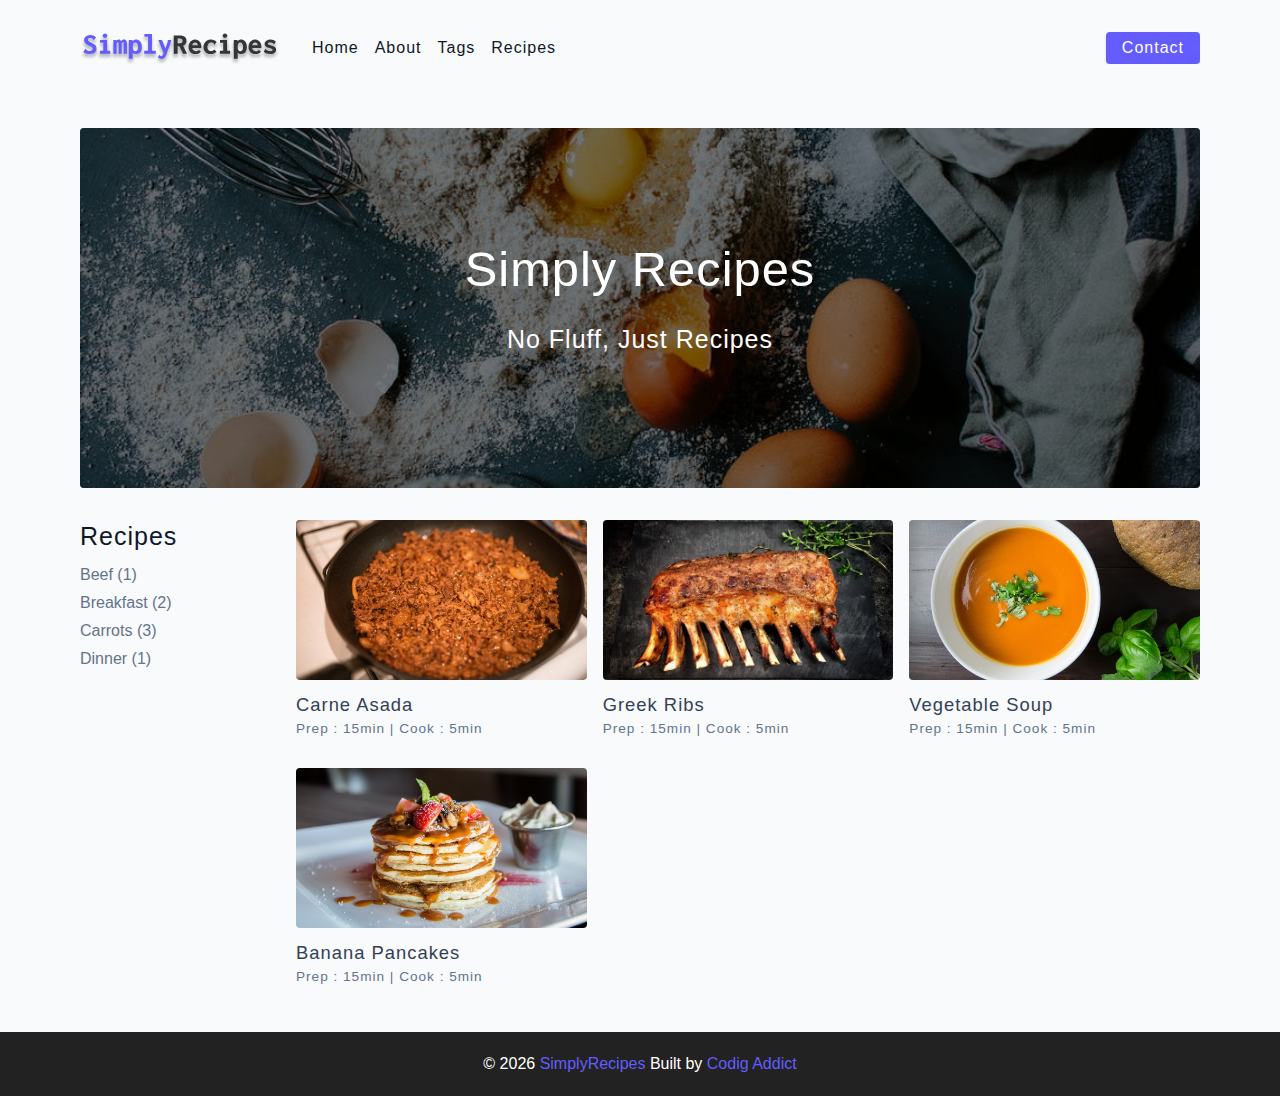
<file: index.html>
<!DOCTYPE html>
<html lang="en">
  <head>
    <meta charset="UTF-8" />
    <meta http-equiv="X-UA-Compatible" content="IE=edge" />
    <meta name="viewport" content="width=device-width, initial-scale=1.0" />
    <title>Simply Recipes</title>
    <!-- favicon -->
    <link rel="shortcut icon" href="./assets/favicon.ico" type="image/x-icon" />
    <!-- normalize -->
    <link rel="stylesheet" href="./css/normalize.css" />
    <!-- font-awesome -->
    <link
      rel="stylesheet"
      href="https://cdnjs.cloudflare.com/ajax/libs/font-awesome/5.14.0/css/all.min.css"
    />
    <!-- main css -->
    <link rel="stylesheet" href="./css/main.css" />
  </head>
  <body>
    <!-- nav -->
    <nav class="navbar">
      <div class="nav-center">
        <!-- nav header -->
        <div class="nav-header">
          <a href="index.html" class="nav-logo">
            <img src="./assets/logo.svg" alt="simply recipes" />
          </a>
          <button type="button" class="btn nav-btn">
            <i class="fas fa-align-justify"></i>
          </button>
        </div>
        <!-- links -->
        <div class="nav-links">
          <a href="index.html" class="nav-link">home</a>
          <a href="about.html" class="nav-link">about</a>
          <a href="tags.html" class="nav-link">tags</a>
          <a href="recipes.html" class="nav-link">recipes</a>
          <div class="nav-link contact-link">
            <a href="contact.html" class="btn">contact</a>
          </div>
        </div>
      </div>
    </nav>

    <!-- end of nav -->
    <!-- main -->
    <main class="page">
      <!-- header -->
      <header class="hero">
        <div class="hero-container">
          <div class="hero-text">
            <h1>simply recipes</h1>
            <h4>no fluff, just recipes</h4>
          </div>
        </div>
      </header>
      <!-- end of header -->
      <!-- recipes container -->
      <section class="recipes-container">
        <!-- tags container -->
        <div class="tags-container">
          <h4>recipes</h4>
          <div class="tags-list">
            <a href="tag-template.html"> Beef (1)</a>
            <a href="tag-template.html"> Breakfast (2)</a>
            <a href="tag-template.html"> Carrots (3)</a>
            <a href="tag-template.html"> Dinner (1)</a>
          </div>
        </div>
        <!-- end of tags container -->
        <!-- recipes list -->
        <div class="recipes-list">
          <!-- single recipe -->
          <a href="single-recipe.html" class="recipe">
            <img
              src="./assets/recipes/recipe-1.jpeg"
              alt="food"
              class="img recipe-img"
            />
            <h5>carne asada</h5>
            <p>Prep : 15min | Cook : 5min</p>
          </a>
          <!-- end of single recipe -->
          <!-- single recipe -->
          <a href="single-recipe.html" class="recipe">
            <img
              src="./assets/recipes/recipe-2.jpeg"
              alt="food"
              class="img recipe-img"
            />
            <h5>greek ribs</h5>
            <p>Prep : 15min | Cook : 5min</p>
          </a>
          <!-- end of single recipe -->
          <!-- single recipe -->
          <a href="single-recipe.html" class="recipe">
            <img
              src="./assets/recipes/recipe-3.jpeg"
              alt="food"
              class="img recipe-img"
            />
            <h5>vegetable soup</h5>
            <p>Prep : 15min | Cook : 5min</p>
          </a>
          <!-- end of single recipe -->
          <!-- single recipe -->
          <a href="single-recipe.html" class="recipe">
            <img
              src="./assets/recipes/recipe-4.jpeg"
              alt="food"
              class="img recipe-img"
            />
            <h5>banana pancakes</h5>
            <p>Prep : 15min | Cook : 5min</p>
          </a>
          <!-- end of single recipe -->
        </div>
        <!-- end of recipes list -->
      </section>
      <!-- end of recipes container -->
    </main>
    <!-- end of main -->
    <!-- footer -->
    <footer class="page-footer">
      <p>
        &copy; <span id="date"></span>
        <span class="footer-logo"> SimplyRecipes </span>
        Built by <a href="https://www.johnsmilga.com">Codig Addict</a>
      </p>
    </footer>

    <script src="./js/app.js"></script>
  </body>
</html>
</file>
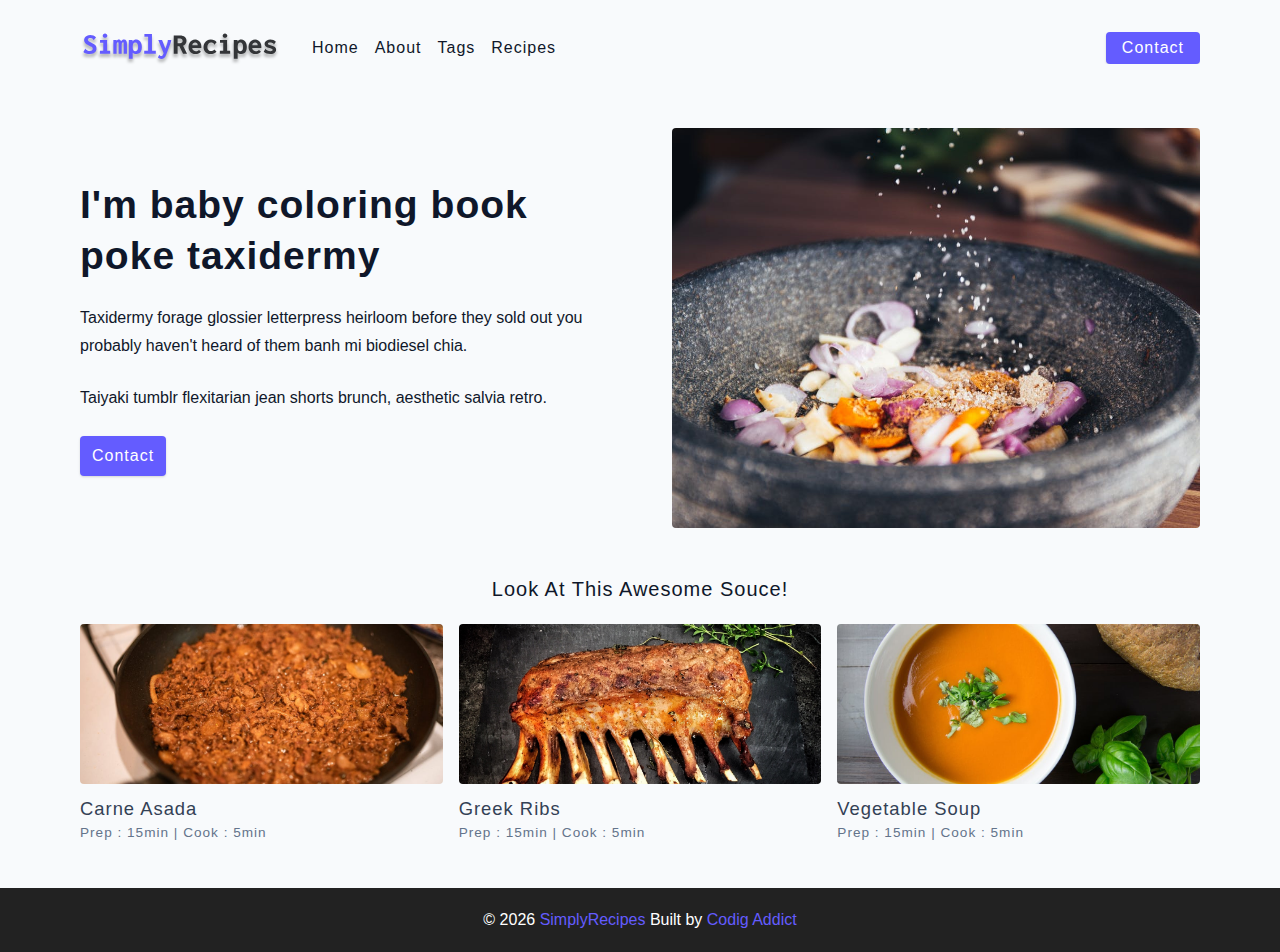
<file: about.html>
<!DOCTYPE html>
<html lang="en">
  <head>
    <meta charset="UTF-8" />
    <meta http-equiv="X-UA-Compatible" content="IE=edge" />
    <meta name="viewport" content="width=device-width, initial-scale=1.0" />
    <title>About</title>
    <!-- favicon -->
    <link rel="shortcut icon" href="./assets/favicon.ico" type="image/x-icon" />
    <!-- normalize -->
    <link rel="stylesheet" href="./css/normalize.css" />
    <!-- font-awesome -->
    <link
      rel="stylesheet"
      href="https://cdnjs.cloudflare.com/ajax/libs/font-awesome/5.14.0/css/all.min.css"
    />
    <!-- main css -->
    <link rel="stylesheet" href="./css/main.css" />
  </head>
  <body>
    <!-- nav -->
    <nav class="navbar">
      <div class="nav-center">
        <!-- nav header -->
        <div class="nav-header">
          <a href="index.html" class="nav-logo">
            <img src="./assets/logo.svg" alt="simply recipes" />
          </a>
          <button type="button" class="btn nav-btn">
            <i class="fas fa-align-justify"></i>
          </button>
        </div>
        <!-- links -->
        <div class="nav-links">
          <a href="index.html" class="nav-link">home</a>
          <a href="about.html" class="nav-link">about</a>
          <a href="tags.html" class="nav-link">tags</a>
          <a href="recipes.html" class="nav-link">recipes</a>
          <div class="nav-link contact-link">
            <a href="contact.html" class="btn">contact</a>
          </div>
        </div>
      </div>
    </nav>

    <!-- end of nav -->
    <!-- main -->
    <main class="page">
      <section class="about-page">
        <article>
          <h2>I'm baby coloring book poke taxidermy</h2>
          <p>
            Taxidermy forage glossier letterpress heirloom before they sold out
            you probably haven't heard of them banh mi biodiesel chia.
          </p>
          <p>
            Taiyaki tumblr flexitarian jean shorts brunch, aesthetic salvia
            retro.
          </p>
          <a href="contact.html" class="btn">contact</a>
        </article>
        <img
          src="./assets/about.jpeg"
          alt="pouring salt"
          class="img about-img"
        />
      </section>
      <section class="featured-recipes">
        <h5 class="featured-title">Look At This Awesome Souce!</h5>
        <!-- recipes list -->
        <div class="recipes-list">
          <!-- single recipe -->
          <a href="single-recipe.html" class="recipe">
            <img
              src="./assets/recipes/recipe-1.jpeg"
              alt="food"
              class="img recipe-img"
            />
            <h5>carne asada</h5>
            <p>Prep : 15min | Cook : 5min</p>
          </a>
          <!-- end of single recipe -->
          <!-- single recipe -->
          <a href="single-recipe.html" class="recipe">
            <img
              src="./assets/recipes/recipe-2.jpeg"
              alt="food"
              class="img recipe-img"
            />
            <h5>greek ribs</h5>
            <p>Prep : 15min | Cook : 5min</p>
          </a>
          <!-- end of single recipe -->
          <!-- single recipe -->
          <a href="single-recipe.html" class="recipe">
            <img
              src="./assets/recipes/recipe-3.jpeg"
              alt="food"
              class="img recipe-img"
            />
            <h5>vegetable soup</h5>
            <p>Prep : 15min | Cook : 5min</p>
          </a>
          <!-- end of single recipe -->
          <!-- single recipe -->
        </div>
        <!-- end of recipes list -->
      </section>
    </main>
    <!-- end of main -->
    <!-- footer -->
    <footer class="page-footer">
      <p>
        &copy; <span id="date"></span>
        <span class="footer-logo"> SimplyRecipes </span>
        Built by <a href="https://www.johnsmilga.com">Codig Addict</a>
      </p>
    </footer>

    <script src="./js/app.js"></script>
  </body>
</html>
</file>
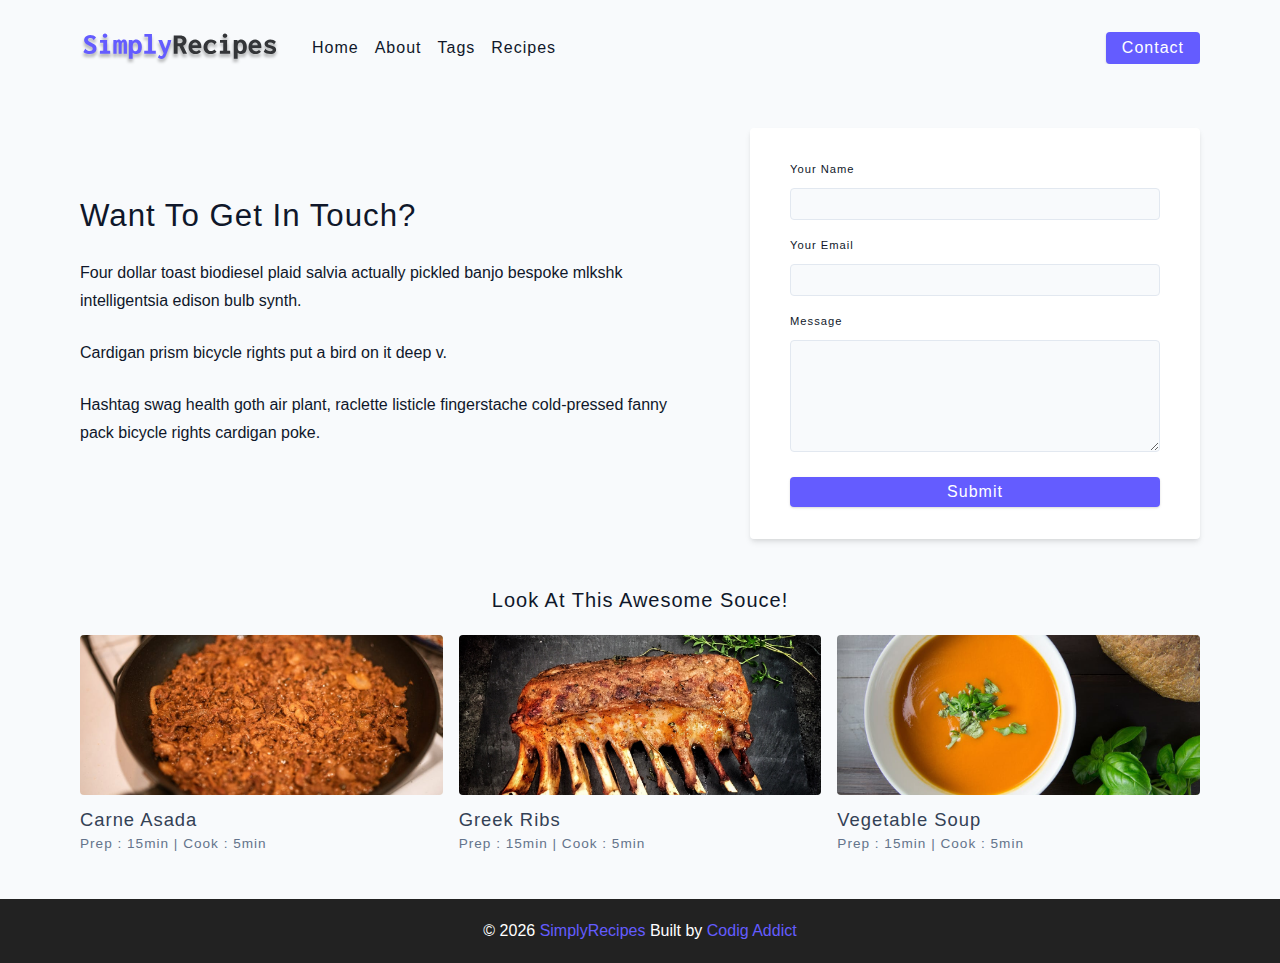
<file: contact.html>
<!DOCTYPE html>
<html lang="en">
  <head>
    <meta charset="UTF-8" />
    <meta http-equiv="X-UA-Compatible" content="IE=edge" />
    <meta name="viewport" content="width=device-width, initial-scale=1.0" />
    <title>Contact</title>
    <!-- favicon -->
    <link rel="shortcut icon" href="./assets/favicon.ico" type="image/x-icon" />
    <!-- normalize -->
    <link rel="stylesheet" href="./css/normalize.css" />
    <!-- font-awesome -->
    <link
      rel="stylesheet"
      href="https://cdnjs.cloudflare.com/ajax/libs/font-awesome/5.14.0/css/all.min.css"
    />
    <!-- main css -->
    <link rel="stylesheet" href="./css/main.css" />
  </head>
  <body>
    <!-- nav -->
    <nav class="navbar">
      <div class="nav-center">
        <!-- nav header -->
        <div class="nav-header">
          <a href="index.html" class="nav-logo">
            <img src="./assets/logo.svg" alt="simply recipes" />
          </a>
          <button type="button" class="btn nav-btn">
            <i class="fas fa-align-justify"></i>
          </button>
        </div>
        <!-- links -->
        <div class="nav-links">
          <a href="index.html" class="nav-link">home</a>
          <a href="about.html" class="nav-link">about</a>
          <a href="tags.html" class="nav-link">tags</a>
          <a href="recipes.html" class="nav-link">recipes</a>
          <div class="nav-link contact-link">
            <a href="contact.html" class="btn">contact</a>
          </div>
        </div>
      </div>
    </nav>

    <!-- end of nav -->
    <!-- main -->
    <main class="page">
      <section class="contact-container">
        <article class="contact-info">
          <h3>Want To Get In Touch?</h3>
          <p>
            Four dollar toast biodiesel plaid salvia actually pickled banjo
            bespoke mlkshk intelligentsia edison bulb synth.
          </p>
          <p>Cardigan prism bicycle rights put a bird on it deep v.</p>
          <p>
            Hashtag swag health goth air plant, raclette listicle fingerstache
            cold-pressed fanny pack bicycle rights cardigan poke.
          </p>
        </article>
        <article>
          <form class="form contact-form">
            <!-- single form row -->
            <div class="form-row">
              <label for="name" class="form-label">your Name</label>
              <input type="text" name="name" id="name" class="form-input" />
            </div>
            <!-- end of single form row -->
            <!-- single form row -->
            <div class="form-row">
              <label for="email" class="form-label">your Email</label>
              <input type="email" name="email" id="email" class="form-input" />
            </div>
            <!-- end of single form row -->
            <!-- single form row -->
            <div class="form-row">
              <label for="message" class="form-label">Message</label>
              <textarea
                name="message"
                id="message"
                class="form-textarea"
              ></textarea>
            </div>
            <button type="submit" class="btn btn-block">submit</button>
            <!-- end of single form row -->
          </form>
        </article>
      </section>
      <section class="featured-recipes">
        <h5 class="featured-title">Look At This Awesome Souce!</h5>
        <!-- recipes list -->
        <div class="recipes-list">
          <!-- single recipe -->
          <a href="single-recipe.html" class="recipe">
            <img
              src="./assets/recipes/recipe-1.jpeg"
              alt="food"
              class="img recipe-img"
            />
            <h5>carne asada</h5>
            <p>Prep : 15min | Cook : 5min</p>
          </a>
          <!-- end of single recipe -->
          <!-- single recipe -->
          <a href="single-recipe.html" class="recipe">
            <img
              src="./assets/recipes/recipe-2.jpeg"
              alt="food"
              class="img recipe-img"
            />
            <h5>greek ribs</h5>
            <p>Prep : 15min | Cook : 5min</p>
          </a>
          <!-- end of single recipe -->
          <!-- single recipe -->
          <a href="single-recipe.html" class="recipe">
            <img
              src="./assets/recipes/recipe-3.jpeg"
              alt="food"
              class="img recipe-img"
            />
            <h5>vegetable soup</h5>
            <p>Prep : 15min | Cook : 5min</p>
          </a>
          <!-- end of single recipe -->
          <!-- single recipe -->
        </div>
        <!-- end of recipes list -->
      </section>
    </main>
    <!-- end of main -->
    <!-- footer -->
    <footer class="page-footer">
      <p>
        &copy; <span id="date"></span>
        <span class="footer-logo"> SimplyRecipes </span>
        Built by <a href="https://www.johnsmilga.com">Codig Addict</a>
      </p>
    </footer>

    <script src="./js/app.js"></script>
  </body>
</html>
</file>
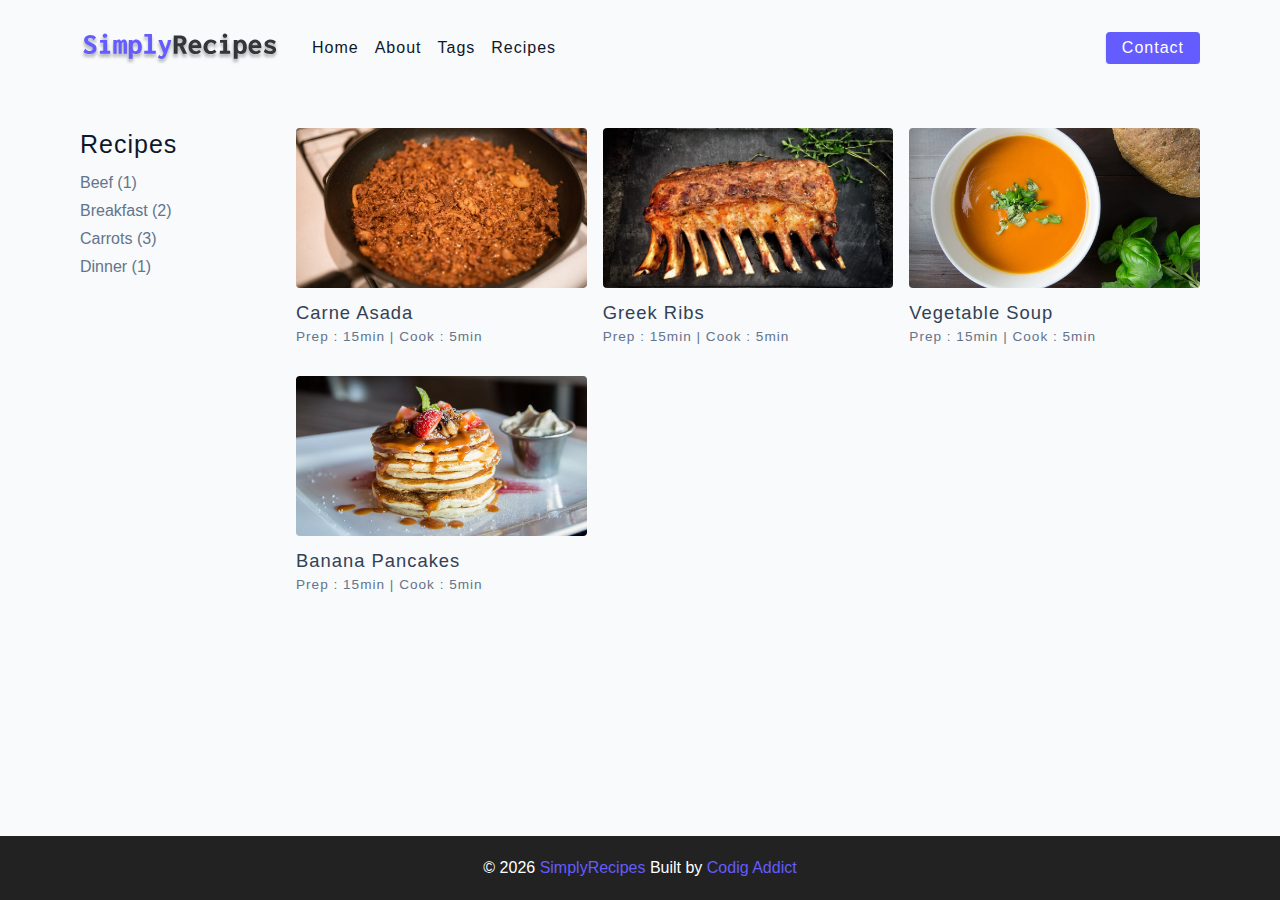
<file: recipes.html>
<!DOCTYPE html>
<html lang="en">
  <head>
    <meta charset="UTF-8" />
    <meta http-equiv="X-UA-Compatible" content="IE=edge" />
    <meta name="viewport" content="width=device-width, initial-scale=1.0" />
    <title>Recipes</title>
    <!-- favicon -->
    <link rel="shortcut icon" href="./assets/favicon.ico" type="image/x-icon" />
    <!-- normalize -->
    <link rel="stylesheet" href="./css/normalize.css" />
    <!-- font-awesome -->
    <link
      rel="stylesheet"
      href="https://cdnjs.cloudflare.com/ajax/libs/font-awesome/5.14.0/css/all.min.css"
    />
    <!-- main css -->
    <link rel="stylesheet" href="./css/main.css" />
  </head>
  <body>
    <!-- nav -->
    <nav class="navbar">
      <div class="nav-center">
        <!-- nav header -->
        <div class="nav-header">
          <a href="index.html" class="nav-logo">
            <img src="./assets/logo.svg" alt="simply recipes" />
          </a>
          <button type="button" class="btn nav-btn">
            <i class="fas fa-align-justify"></i>
          </button>
        </div>
        <!-- links -->
        <div class="nav-links">
          <a href="index.html" class="nav-link">home</a>
          <a href="about.html" class="nav-link">about</a>
          <a href="tags.html" class="nav-link">tags</a>
          <a href="recipes.html" class="nav-link">recipes</a>
          <div class="nav-link contact-link">
            <a href="contact.html" class="btn">contact</a>
          </div>
        </div>
      </div>
    </nav>

    <!-- end of nav -->
    <!-- main -->
    <main class="page">
      <!-- recipes container -->
      <section class="recipes-container">
        <!-- tags container -->
        <div class="tags-container">
          <h4>recipes</h4>
          <div class="tags-list">
            <a href="tag-template.html"> Beef (1)</a>
            <a href="tag-template.html"> Breakfast (2)</a>
            <a href="tag-template.html"> Carrots (3)</a>
            <a href="tag-template.html"> Dinner (1)</a>
          </div>
        </div>
        <!-- end of tags container -->
        <!-- recipes list -->
        <div class="recipes-list">
          <!-- single recipe -->
          <a href="single-recipe.html" class="recipe">
            <img
              src="./assets/recipes/recipe-1.jpeg"
              alt="food"
              class="img recipe-img"
            />
            <h5>carne asada</h5>
            <p>Prep : 15min | Cook : 5min</p>
          </a>
          <!-- end of single recipe -->
          <!-- single recipe -->
          <a href="single-recipe.html" class="recipe">
            <img
              src="./assets/recipes/recipe-2.jpeg"
              alt="food"
              class="img recipe-img"
            />
            <h5>greek ribs</h5>
            <p>Prep : 15min | Cook : 5min</p>
          </a>
          <!-- end of single recipe -->
          <!-- single recipe -->
          <a href="single-recipe.html" class="recipe">
            <img
              src="./assets/recipes/recipe-3.jpeg"
              alt="food"
              class="img recipe-img"
            />
            <h5>vegetable soup</h5>
            <p>Prep : 15min | Cook : 5min</p>
          </a>
          <!-- end of single recipe -->
          <!-- single recipe -->
          <a href="single-recipe.html" class="recipe">
            <img
              src="./assets/recipes/recipe-4.jpeg"
              alt="food"
              class="img recipe-img"
            />
            <h5>banana pancakes</h5>
            <p>Prep : 15min | Cook : 5min</p>
          </a>
          <!-- end of single recipe -->
        </div>
        <!-- end of recipes list -->
      </section>
      <!-- end of recipes container -->
    </main>
    <!-- end of main -->
    <!-- footer -->
    <footer class="page-footer">
      <p>
        &copy; <span id="date"></span>
        <span class="footer-logo"> SimplyRecipes </span>
        Built by <a href="https://www.johnsmilga.com">Codig Addict</a>
      </p>
    </footer>

    <script src="./js/app.js"></script>
  </body>
</html>
</file>
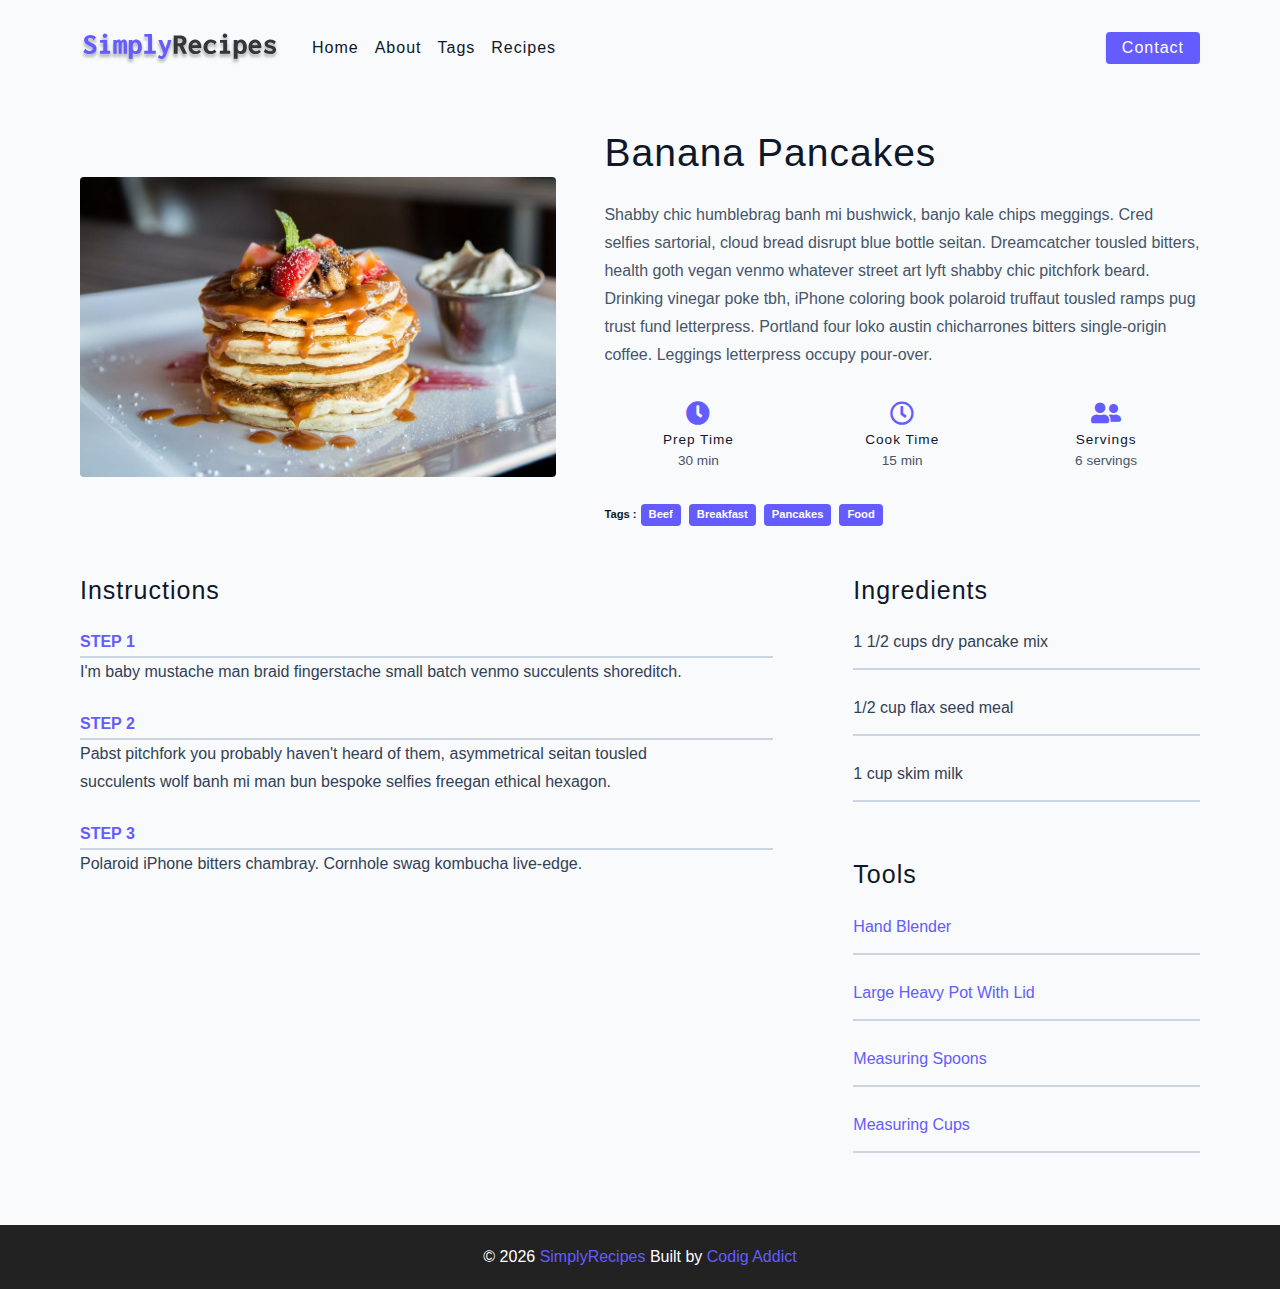
<file: single-recipe.html>
<!DOCTYPE html>
<html lang="en">
  <head>
    <meta charset="UTF-8" />
    <meta http-equiv="X-UA-Compatible" content="IE=edge" />
    <meta name="viewport" content="width=device-width, initial-scale=1.0" />
    <title>Single Recipe</title>
    <!-- favicon -->
    <link rel="shortcut icon" href="./assets/favicon.ico" type="image/x-icon" />
    <!-- normalize -->
    <link rel="stylesheet" href="./css/normalize.css" />
    <!-- font-awesome -->
    <link
      rel="stylesheet"
      href="https://cdnjs.cloudflare.com/ajax/libs/font-awesome/5.14.0/css/all.min.css"
    />
    <!-- main css -->
    <link rel="stylesheet" href="./css/main.css" />
  </head>
  <body>
    <!-- nav -->
    <nav class="navbar">
      <div class="nav-center">
        <!-- nav header -->
        <div class="nav-header">
          <a href="index.html" class="nav-logo">
            <img src="./assets/logo.svg" alt="simply recipes" />
          </a>
          <button type="button" class="btn nav-btn">
            <i class="fas fa-align-justify"></i>
          </button>
        </div>
        <!-- links -->
        <div class="nav-links">
          <a href="index.html" class="nav-link">home</a>
          <a href="about.html" class="nav-link">about</a>
          <a href="tags.html" class="nav-link">tags</a>
          <a href="recipes.html" class="nav-link">recipes</a>
          <div class="nav-link contact-link">
            <a href="contact.html" class="btn">contact</a>
          </div>
        </div>
      </div>
    </nav>

    <!-- end of nav -->
    <!-- main -->
    <main class="page">
      <div class="recipe-page">
        <section class="recipe-hero">
          <img
            src="/assets/recipes/recipe-4.jpeg"
            class="img recipe-hero-img"
            alt="pancakes"
          />
          <article>
            <h2>Banana Pancakes</h2>
            <p>
              Shabby chic humblebrag banh mi bushwick, banjo kale chips
              meggings. Cred selfies sartorial, cloud bread disrupt blue bottle
              seitan. Dreamcatcher tousled bitters, health goth vegan venmo
              whatever street art lyft shabby chic pitchfork beard. Drinking
              vinegar poke tbh, iPhone coloring book polaroid truffaut tousled
              ramps pug trust fund letterpress. Portland four loko austin
              chicharrones bitters single-origin coffee. Leggings letterpress
              occupy pour-over.
            </p>
            <!-- recipe icons -->

            <div class="recipe-icons">
              <!-- single recipe icon -->
              <article>
                <i class="fas fa-clock"></i>
                <h5>prep time</h5>
                <p>30 min</p>
              </article>
              <!-- single recipe icon -->
              <article>
                <i class="far fa-clock"></i>
                <h5>Cook Time</h5>
                <p>15 min</p>
              </article>
              <!-- single recipe icon -->
              <article>
                <i class="fas fa-user-friends"></i>
                <h5>servings</h5>
                <p>6 servings</p>
              </article>
            </div>

            <!-- recipe tags -->
            <div class="recipe-tags">
              Tags : <a href="tag-template.html">beef</a>
              <a href="tag-template.html">breakfast</a>
              <a href="tag-template.html">pancakes</a>
              <a href="tag-template.html">food</a>
            </div>
          </article>
        </section>
        <!-- recipe content -->
        <section class="recipe-content">
          <article>
            <!-- single instructions -->
            <h4>instructions</h4>
            <!-- single instruction -->
            <div class="single-instruction">
              <header>
                <p>step 1</p>
                <div></div>
              </header>
              <p>
                I'm baby mustache man braid fingerstache small batch venmo
                succulents shoreditch.
              </p>
            </div>
            <!-- single instruction -->
            <div class="single-instruction">
              <header>
                <p>step 2</p>
                <div></div>
              </header>
              <p>
                Pabst pitchfork you probably haven't heard of them, asymmetrical
                seitan tousled succulents wolf banh mi man bun bespoke selfies
                freegan ethical hexagon.
              </p>
            </div>
            <!-- single instruction -->
            <div class="single-instruction">
              <header>
                <p>step 3</p>
                <div></div>
              </header>
              <p>
                Polaroid iPhone bitters chambray. Cornhole swag kombucha
                live-edge.
              </p>
            </div>
          </article>
          <article class="second-column">
            <div>
              <h4>ingredients</h4>
              <p class="single-ingredient">1 1/2 cups dry pancake mix</p>
              <p class="single-ingredient">1/2 cup flax seed meal</p>
              <p class="single-ingredient">1 cup skim milk</p>
            </div>
            <div>
              <h4>tools</h4>
              <p class="single-tool">Hand Blender</p>
              <p class="single-tool">Large Heavy Pot With Lid</p>
              <p class="single-tool">Measuring Spoons</p>
              <p class="single-tool">Measuring Cups</p>
            </div>
          </article>
        </section>
      </div>
    </main>
    <!-- end of main -->
    <!-- footer -->
    <footer class="page-footer">
      <p>
        &copy; <span id="date"></span>
        <span class="footer-logo"> SimplyRecipes </span>
        Built by <a href="https://www.johnsmilga.com">Codig Addict</a>
      </p>
    </footer>

    <script src="./js/app.js"></script>
  </body>
</html>
</file>
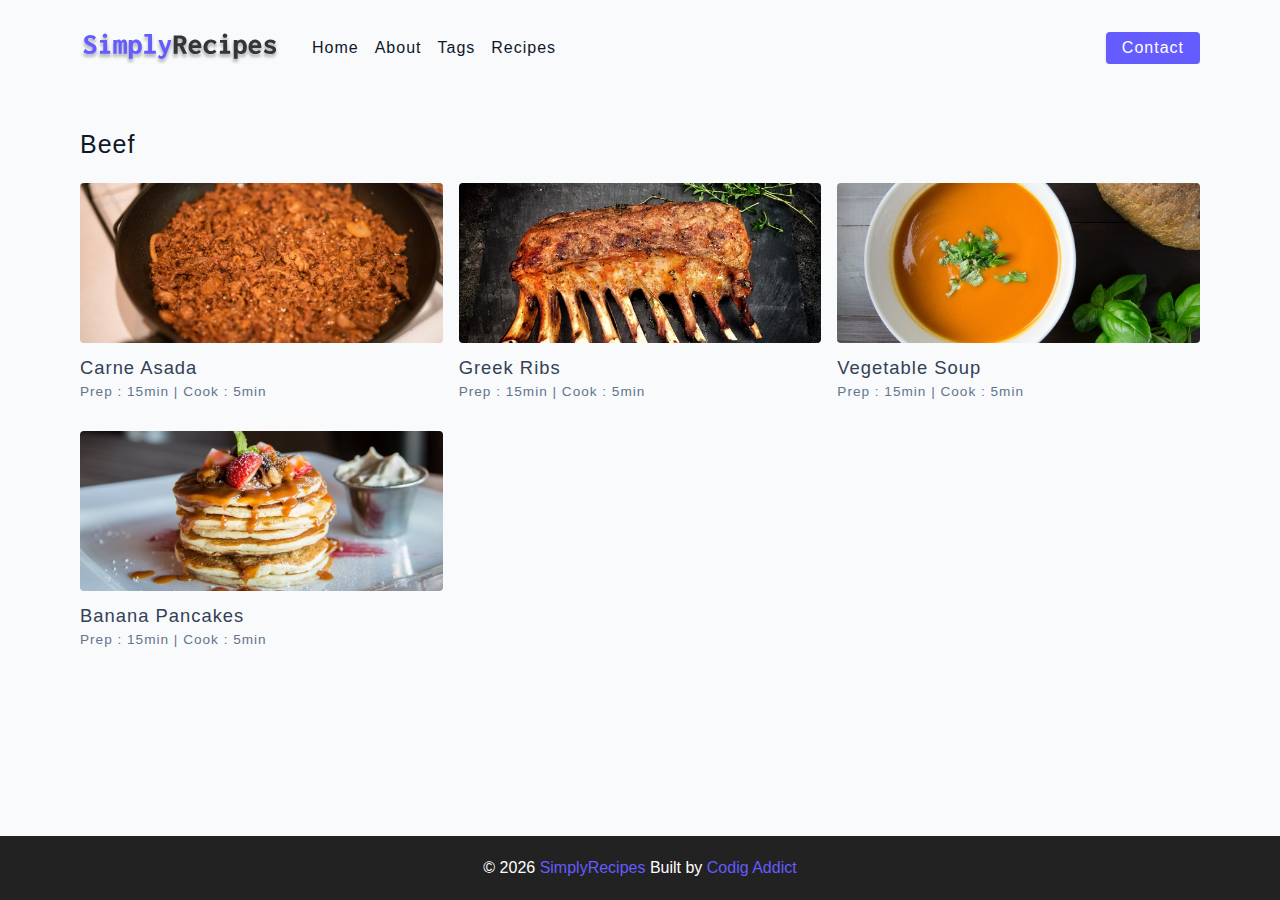
<file: tag-template.html>
<!DOCTYPE html>
<html lang="en">
  <head>
    <meta charset="UTF-8" />
    <meta http-equiv="X-UA-Compatible" content="IE=edge" />
    <meta name="viewport" content="width=device-width, initial-scale=1.0" />
    <title>Tag Template</title>
    <!-- favicon -->
    <link rel="shortcut icon" href="./assets/favicon.ico" type="image/x-icon" />
    <!-- normalize -->
    <link rel="stylesheet" href="./css/normalize.css" />
    <!-- font-awesome -->
    <link
      rel="stylesheet"
      href="https://cdnjs.cloudflare.com/ajax/libs/font-awesome/5.14.0/css/all.min.css"
    />
    <!-- main css -->
    <link rel="stylesheet" href="./css/main.css" />
  </head>
  <body>
    <!-- nav -->
    <nav class="navbar">
      <div class="nav-center">
        <!-- nav header -->
        <div class="nav-header">
          <a href="index.html" class="nav-logo">
            <img src="./assets/logo.svg" alt="simply recipes" />
          </a>
          <button type="button" class="btn nav-btn">
            <i class="fas fa-align-justify"></i>
          </button>
        </div>
        <!-- links -->
        <div class="nav-links">
          <a href="index.html" class="nav-link">home</a>
          <a href="about.html" class="nav-link">about</a>
          <a href="tags.html" class="nav-link">tags</a>
          <a href="recipes.html" class="nav-link">recipes</a>
          <div class="nav-link contact-link">
            <a href="contact.html" class="btn">contact</a>
          </div>
        </div>
      </div>
    </nav>

    <!-- end of nav -->
    <!-- main -->
    <main class="page">
      <div>
        <h4>Beef</h4>
        <!-- recipes list -->
        <div class="recipes-list">
          <!-- single recipe -->
          <a href="single-recipe.html" class="recipe">
            <img
              src="./assets/recipes/recipe-1.jpeg"
              alt="food"
              class="img recipe-img"
            />
            <h5>carne asada</h5>
            <p>Prep : 15min | Cook : 5min</p>
          </a>
          <!-- end of single recipe -->
          <!-- single recipe -->
          <a href="single-recipe.html" class="recipe">
            <img
              src="./assets/recipes/recipe-2.jpeg"
              alt="food"
              class="img recipe-img"
            />
            <h5>greek ribs</h5>
            <p>Prep : 15min | Cook : 5min</p>
          </a>
          <!-- end of single recipe -->
          <!-- single recipe -->
          <a href="single-recipe.html" class="recipe">
            <img
              src="./assets/recipes/recipe-3.jpeg"
              alt="food"
              class="img recipe-img"
            />
            <h5>vegetable soup</h5>
            <p>Prep : 15min | Cook : 5min</p>
          </a>
          <!-- end of single recipe -->
          <!-- single recipe -->
          <a href="single-recipe.html" class="recipe">
            <img
              src="./assets/recipes/recipe-4.jpeg"
              alt="food"
              class="img recipe-img"
            />
            <h5>banana pancakes</h5>
            <p>Prep : 15min | Cook : 5min</p>
          </a>
          <!-- end of single recipe -->
        </div>
        <!-- end of recipes list -->
      </div>
    </main>
    <!-- end of main -->
    <!-- footer -->
    <footer class="page-footer">
      <p>
        &copy; <span id="date"></span>
        <span class="footer-logo"> SimplyRecipes </span>
        Built by <a href="https://www.johnsmilga.com">Codig Addict</a>
      </p>
    </footer>

    <script src="./js/app.js"></script>
  </body>
</html>
</file>
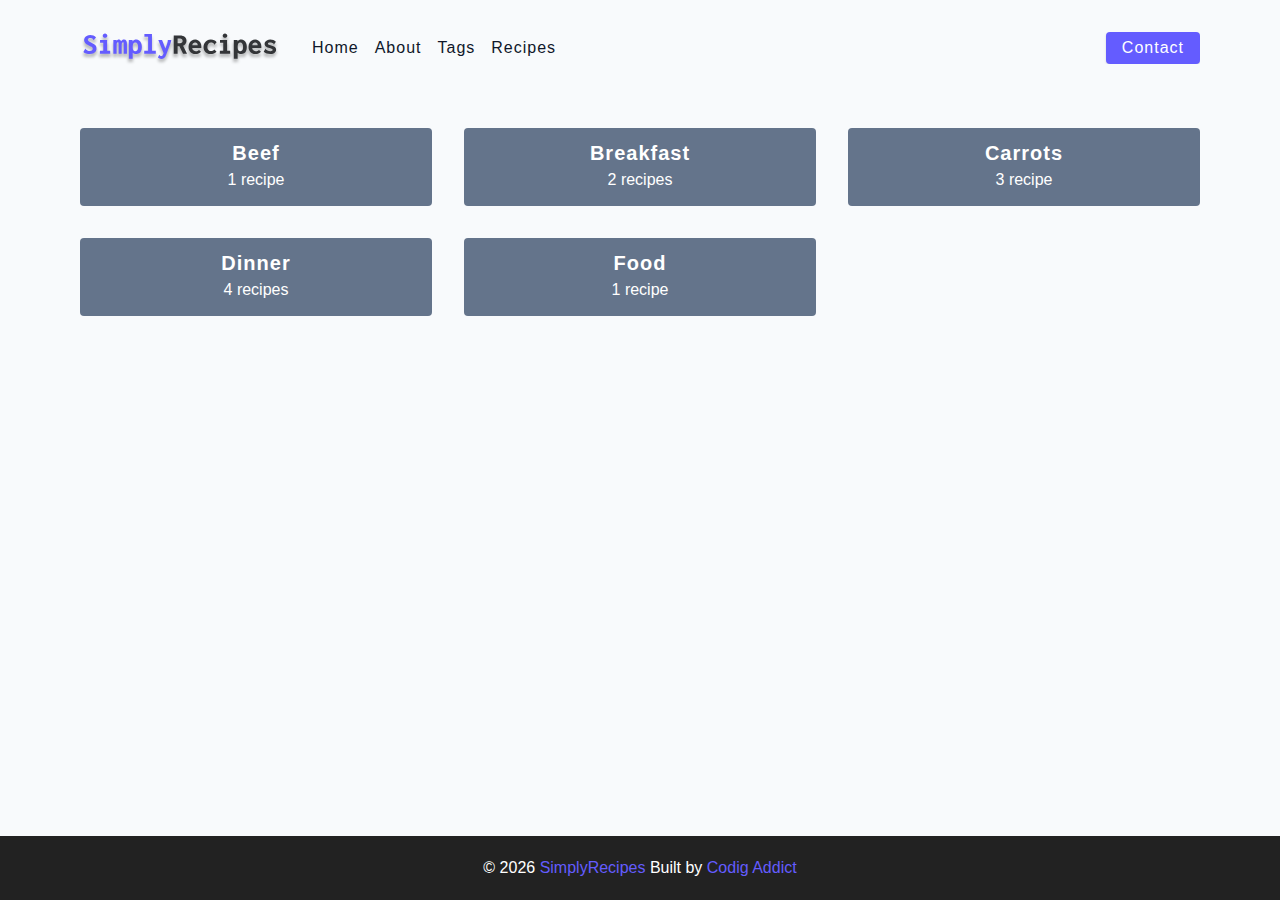
<file: tags.html>
<!DOCTYPE html>
<html lang="en">
  <head>
    <meta charset="UTF-8" />
    <meta http-equiv="X-UA-Compatible" content="IE=edge" />
    <meta name="viewport" content="width=device-width, initial-scale=1.0" />
    <title>Tags</title>
    <!-- favicon -->
    <link rel="shortcut icon" href="./assets/favicon.ico" type="image/x-icon" />
    <!-- normalize -->
    <link rel="stylesheet" href="./css/normalize.css" />
    <!-- font-awesome -->
    <link
      rel="stylesheet"
      href="https://cdnjs.cloudflare.com/ajax/libs/font-awesome/5.14.0/css/all.min.css"
    />
    <!-- main css -->
    <link rel="stylesheet" href="./css/main.css" />
  </head>
  <body>
    <!-- nav -->
    <nav class="navbar">
      <div class="nav-center">
        <!-- nav header -->
        <div class="nav-header">
          <a href="index.html" class="nav-logo">
            <img src="./assets/logo.svg" alt="simply recipes" />
          </a>
          <button type="button" class="btn nav-btn">
            <i class="fas fa-align-justify"></i>
          </button>
        </div>
        <!-- links -->
        <div class="nav-links">
          <a href="index.html" class="nav-link">home</a>
          <a href="about.html" class="nav-link">about</a>
          <a href="tags.html" class="nav-link">tags</a>
          <a href="recipes.html" class="nav-link">recipes</a>
          <div class="nav-link contact-link">
            <a href="contact.html" class="btn">contact</a>
          </div>
        </div>
      </div>
    </nav>

    <!-- end of nav -->
    <!-- main -->
    <main class="page">
      <section class="tags-wrapper">
        <!-- single tag -->
        <a href="tag-template.html" class="tag">
          <h5>beef</h5>
          <p>1 recipe</p>
        </a>
        <!-- end of single tag -->
        <!-- single tag -->
        <a href="tag-template.html" class="tag">
          <h5>breakfast</h5>
          <p>2 recipes</p>
        </a>
        <!-- end of single tag -->
        <!-- single tag -->
        <a href="tag-template.html" class="tag">
          <h5>carrots</h5>
          <p>3 recipe</p>
        </a>
        <!-- end of single tag -->
        <!-- single tag -->
        <a href="tag-template.html" class="tag">
          <h5>dinner</h5>
          <p>4 recipes</p>
        </a>
        <!-- end of single tag -->
        <!-- single tag -->
        <a href="tag-template.html" class="tag">
          <h5>food</h5>
          <p>1 recipe</p>
        </a>
        <!-- end of single tag -->
      </section>
    </main>
    <!-- end of main -->
    <!-- footer -->
    <footer class="page-footer">
      <p>
        &copy; <span id="date"></span>
        <span class="footer-logo"> SimplyRecipes </span>
        Built by <a href="https://www.johnsmilga.com">Codig Addict</a>
      </p>
    </footer>

    <script src="./js/app.js"></script>
  </body>
</html>
</file>
<file: css/main.css>
*,
::after,
::before {
  box-sizing: border-box;
}
/* fonts */

@import url("https://fonts.googleapis.com/css2?family=Roboto:wght@400;500;600&family=Montserrat&display=swap");
html {
  font-size: 100%;
} /*16px*/

:root {
  /* colors */
  --primary-100: #e2e0ff;
  --primary-200: #c1beff;
  --primary-300: #a29dff;
  --primary-400: #837dff;
  --primary-500: #645cff;
  --primary-600: #504acc;
  --primary-700: #3c3799;
  --primary-800: #282566;
  --primary-900: #141233;

  /* grey */
  --grey-50: #f8fafc;
  --grey-100: #f1f5f9;
  --grey-200: #e2e8f0;
  --grey-300: #cbd5e1;
  --grey-400: #94a3b8;
  --grey-500: #64748b;
  --grey-600: #475569;
  --grey-700: #334155;
  --grey-800: #1e293b;
  --grey-900: #0f172a;
  /* rest of the colors */
  --black: #222;
  --white: #fff;
  --red-light: #f8d7da;
  --red-dark: #842029;
  --green-light: #d1e7dd;
  --green-dark: #0f5132;

  /* fonts  */
  --headingFont: "Roboto", sans-serif;
  --bodyFont: "Nunito", sans-serif;
  --smallText: 0.7em;
  /* rest of the vars */
  --backgroundColor: var(--grey-50);
  --textColor: var(--grey-900);
  --borderRadius: 0.25rem;
  --letterSpacing: 1px;
  --transition: 0.3s ease-in-out all;
  --max-width: 1120px;
  --fixed-width: 600px;

  /* box shadow*/
  --shadow-1: 0 1px 3px 0 rgba(0, 0, 0, 0.1), 0 1px 2px 0 rgba(0, 0, 0, 0.06);
  --shadow-2: 0 4px 6px -1px rgba(0, 0, 0, 0.1),
    0 2px 4px -1px rgba(0, 0, 0, 0.06);
  --shadow-3: 0 10px 15px -3px rgba(0, 0, 0, 0.1),
    0 4px 6px -2px rgba(0, 0, 0, 0.05);
  --shadow-4: 0 20px 25px -5px rgba(0, 0, 0, 0.1),
    0 10px 10px -5px rgba(0, 0, 0, 0.04);
}

body {
  background: var(--backgroundColor);
  font-family: var(--bodyFont);
  font-weight: 400;
  line-height: 1.75;
  color: var(--textColor);
}

p {
  margin-top: 0;
  margin-bottom: 1.5rem;
  max-width: 40em;
}

h1,
h2,
h3,
h4,
h5 {
  margin: 0;
  margin-bottom: 1.38rem;
  font-family: var(--headingFont);
  font-weight: 400;
  line-height: 1.3;
  text-transform: capitalize;
  letter-spacing: var(--letterSpacing);
}

h1 {
  margin-top: 0;
  font-size: 3.052rem;
}

h2 {
  font-size: 2.441rem;
}

h3 {
  font-size: 1.953rem;
}

h4 {
  font-size: 1.563rem;
}

h5 {
  font-size: 1.25rem;
}

small,
.text-small {
  font-size: var(--smallText);
}

a {
  text-decoration: none;
}
ul {
  list-style-type: none;
  padding: 0;
}

.img {
  width: 100%;
  display: block;
  object-fit: cover;
}
/* buttons */

.btn {
  cursor: pointer;
  color: var(--white);
  background: var(--primary-500);
  border: transparent;
  border-radius: var(--borderRadius);
  letter-spacing: var(--letterSpacing);
  padding: 0.375rem 0.75rem;
  box-shadow: var(--shadow-1);
  transition: var(--transtion);
  text-transform: capitalize;
  display: inline-block;
}
.btn:hover {
  background: var(--primary-700);
  box-shadow: var(--shadow-3);
}
.btn-hipster {
  color: var(--primary-500);
  background: var(--primary-200);
}
.btn-hipster:hover {
  color: var(--primary-200);
  background: var(--primary-700);
}
.btn-block {
  width: 100%;
}

/* alerts */
.alert {
  padding: 0.375rem 0.75rem;
  margin-bottom: 1rem;
  border-color: transparent;
  border-radius: var(--borderRadius);
}

.alert-danger {
  color: var(--red-dark);
  background: var(--red-light);
}
.alert-success {
  color: var(--green-dark);
  background: var(--green-light);
}
/* form */

.form {
  width: 90vw;
  max-width: var(--fixed-width);
  background: var(--white);
  border-radius: var(--borderRadius);
  box-shadow: var(--shadow-2);
  padding: 2rem 2.5rem;
  margin: 3rem auto;
}
.form-label {
  display: block;
  font-size: var(--smallText);
  margin-bottom: 0.5rem;
  text-transform: capitalize;
  letter-spacing: var(--letterSpacing);
}
.form-input,
.form-textarea {
  width: 100%;
  padding: 0.375rem 0.75rem;
  border-radius: var(--borderRadius);
  background: var(--backgroundColor);
  border: 1px solid var(--grey-200);
}

.form-row {
  margin-bottom: 1rem;
}

.form-textarea {
  height: 7rem;
}
::placeholder {
  font-family: inherit;
  color: var(--grey-400);
}
.form-alert {
  color: var(--red-dark);
  letter-spacing: var(--letterSpacing);
  text-transform: capitalize;
}
/* alert */

@keyframes spinner {
  to {
    transform: rotate(360deg);
  }
}

.loading {
  width: 6rem;
  height: 6rem;
  border: 5px solid var(--grey-400);
  border-radius: 50%;
  border-top-color: var(--primary-500);
  animation: spinner 0.6s linear infinite;
}
.loading {
  margin: 0 auto;
}
/* title */

.title {
  text-align: center;
}

.title-underline {
  background: var(--primary-500);
  width: 7rem;
  height: 0.25rem;
  margin: 0 auto;
  margin-top: -1rem;
}

/*
=============== 
Navbar
===============
*/

.navbar {
  display: flex;
  justify-content: center;
  align-items: center;
  /* background: red; */
}

.nav-center {
  width: 90vw;
  max-width: var(--max-width);
  /* background: green; */
}

.nav-header {
  height: 6rem;
  display: flex;
  justify-content: space-between;
  align-items: center;
}
.nav-logo {
  display: flex;
  align-items: center;
}

.nav-header img {
  width: 200px;
}

.nav-btn {
  padding: 0.15rem 0.75rem;
}

.nav-btn {
  font-size: 1.25rem;
}

.nav-links {
  display: flex;
  flex-direction: column;
  /* todo */
  height: 0;
  overflow: hidden;
  transition: var(--transition);
}
.show-links {
  height: 310px;
}

.nav-link {
  display: block;
  text-align: center;
  text-transform: capitalize;
  color: var(--grey-900);
  letter-spacing: var(--letterSpacing);
  padding: 1rem 0;
  border-top: 1px solid var(--grey-500);
  transition: var(--transition);
}

.nav-link:hover {
  color: var(--primary-500);
}

.contact-link a {
  padding: 0.15rem 1rem;
}

@media screen and (min-width: 992px) {
  .nav-btn {
    display: none;
  }
  .navbar {
    height: 6rem;
  }
  .nav-center {
    display: flex;
    align-items: center;
  }
  .nav-header {
    height: auto;
    margin-right: 2rem;
  }
  .nav-links {
    height: auto;
    flex-direction: row;
    align-items: center;
    width: 100%;
    /* background: red; */
  }
  .nav-link {
    padding: 0;
    border-top: none;
    margin-right: 1rem;
    font-size: 1rem;
  }
  .contact-link {
    margin-left: auto;
    margin-right: 0;
  }
}

/*
=============== 
Page
===============
*/
.page {
  /* background: red; */
  width: 90vw;
  max-width: var(--max-width);
  margin: 0 auto;
  padding-top: 2rem;
  min-height: calc(100vh - (6rem + 4rem));
}

/*
=============== 
Footer
===============
*/

.page-footer {
  height: 4rem;
  background: var(--black);
  color: var(--white);
  display: flex;
  align-items: center;
  justify-content: center;
}
.page-footer p {
  margin-bottom: 0;
}
.footer-logo,
.page-footer a {
  color: var(--primary-500);
}

/*
=============== 
Hero
===============
*/

.hero {
  height: 40vh;
  background: url("../assets/main.jpeg") center/cover no-repeat;
  margin-bottom: 2rem;
  border-radius: var(--borderRadius);
  position: relative;
}
.hero-container {
  position: absolute;
  width: 100%;
  height: 100%;
  top: 0;
  left: 0;
  background: rgb(0, 0, 0, 0.4);
  border-radius: var(--borderRadius);
  display: flex;
  align-items: center;
  justify-content: center;
}

.hero-text {
  text-align: center;
  color: var(--white);
}
@media screen and (min-width: 768px) {
  .hero-text {
    font-size: 4rem;
    margin-bottom: 0;
  }
}
/*
=============== 
Recipes
===============
*/
.recipes-container {
  display: grid;
  gap: 2rem 1rem;
}

.tags-container {
  order: 1;
  display: flex;
  flex-direction: column;
  padding-bottom: 3rem;
}
.recipes-list {
  display: grid;
  gap: 2rem 1rem;
  padding-bottom: 3rem;
}
.tags-container h4 {
  margin-bottom: 0.5rem;
  font-weight: 500;
}
.tags-list {
  display: grid;
  grid-template-columns: 1fr 1fr 1fr;
}
.tags-list a {
  text-transform: capitalize;
  display: block;
  color: var(--grey-500);
  transition: var(--transition);
}
.tags-list a:hover {
  color: var(--primary-500);
}

.recipe {
  display: block;
}
.recipe-img {
  height: 15rem;
  border-radius: var(--borderRadius);
  margin-bottom: 1rem;
}

.recipe h5 {
  margin-bottom: 0;
  line-height: 1;
  color: var(--grey-700);
}

.recipe p {
  margin-bottom: 0;
  line-height: 1;
  margin-top: 0.5rem;
  color: var(--grey-500);
  letter-spacing: var(--letterSpacing);
}

@media screen and (min-width: 576px) {
  .recipes-list {
    grid-template-columns: 1fr 1fr;
  }
  .recipe-img {
    height: 10rem;
  }
}
@media screen and (min-width: 992px) {
  .recipes-container {
    grid-template-columns: 200px 1fr;
  }
  .recipe p {
    font-size: 0.85rem;
  }
  .tags-container {
    order: 0;
  }

  .tags-list {
    grid-template-columns: 1fr;
  }
}
@media screen and (min-width: 1200px) {
  .recipe h5 {
    font-size: 1.15rem;
  }
  .recipes-list {
    grid-template-columns: 1fr 1fr 1fr;
  }
}

/*
=============== 
Error
===============
*/
.error-page {
  text-align: center;
  padding-top: 5rem;
}
.error-page h1 {
  font-size: 9rem;
}
/*
=============== 
About
===============
*/
.about-page h2 {
  text-transform: none;
  font-weight: bold;
}
.about-page {
  display: grid;
  gap: 2rem 4rem;
  padding-bottom: 3rem;
}

.about-img {
  border-radius: var(--borderRadius);
  height: 300px;
}

@media screen and (min-width: 992px) {
  .about-page {
    grid-template-columns: 1fr 1fr;
    grid-template-rows: 400px;
    align-items: center;
  }
  .about-img {
    height: 100%;
  }
}

.featured-title {
  text-align: center;
}

/*
=============== 
Contact Page
===============
*/

.contact-form {
  width: 100%;
  margin: 0;
}
.contact-container {
  display: grid;
  gap: 2rem 3rem;
  padding-bottom: 3rem;
}

@media screen and (min-width: 992px) {
  .contact-container {
    grid-template-columns: 1fr 450px;
    align-items: center;
  }
}

/*
=============== 
Tags Page
===============
*/
.tags-wrapper {
  display: grid;
  gap: 2rem;
  padding-bottom: 3rem;
}

.tag {
  background: var(--grey-500);
  border-radius: var(--borderRadius);
  text-align: center;
  color: var(--white);
  transition: var(--transition);
  padding: 0.75rem 0;
}

.tag:hover {
  background: var(--primary-500);
}

.tag h5,
.tag p {
  margin-bottom: 0;
}

.tag h5 {
  font-weight: 600;
}
@media screen and (min-width: 576px) {
  .tags-wrapper {
    grid-template-columns: 1fr;
  }
}
@media screen and (min-width: 576px) {
  .tags-wrapper {
    grid-template-columns: repeat(3, 1fr);
  }
}

/*
=============== 
Single Recipe
===============
*/

.recipe-hero {
  display: grid;
  gap: 3rem;
}

.recipe-hero-img {
  height: 300px;
  border-radius: var(--borderRadius);
}

.recipe-hero p {
  color: var(--grey-600);
}

.recipe-icons {
  display: grid;
  grid-template-columns: repeat(3, 1fr);
  gap: 1rem;
  margin: 2rem 0;
  text-align: center;
}

.recipe-icons i {
  font-size: 1.5rem;
  color: var(--primary-500);
}

.recipe-icons h5,
.recipe-icons p {
  margin-bottom: 0;
  font-size: 0.85rem;
}

.recipe-icons p {
  color: var(--grey-600);
}

.recipe-tags {
  display: flex;
  align-items: center;
  font-weight: wrap;
  font-size: 0.7em;
  font-weight: 600;
}

.recipe-tags a {
  background: var(--primary-500);
  border-radius: var(--borderRadius);
  color: var(--white);
  padding: 0.05rem 0.5rem;
  margin: 0 0.25rem;
  text-transform: capitalize;
}

@media screen and (min-width: 992px) {
  .recipe-hero {
    grid-template-columns: 4fr 5fr;
    align-items: center;
  }
}

.recipe-content {
  padding: 3rem 0;
  display: grid;
  gap: 2rem 5rem;
}

@media screen and (min-width: 992px) {
  .recipe-content {
    grid-template-columns: 2fr 1fr;
  }
}

.single-indtruction header {
  display: grid;
  grid-template-columns: auto 1fr;
  gap: 1.5rem;
  align-items: center;
}

.single-instruction header p {
  text-transform: uppercase;
  font-weight: 600;
  margin-bottom: 0;
  color: var(--primary-500);
}

.single-instruction > p {
  color: var(--grey-700);
}

.single-instruction header div {
  height: 2px;
  background: var(--grey-300);
}

.second-column {
  display: grid;
  row-gap: 2rem;
}

.single-ingredient {
  border-bottom: 2px solid var(--grey-300);
  padding-bottom: 0.75rem;
  color: var(--grey-700);
}

.single-tool {
  border-bottom: 2px solid var(--grey-300);
  padding-bottom: 0.75rem;
  color: var(--primary-500);
  text-transform: capitalize;
}
</file>
